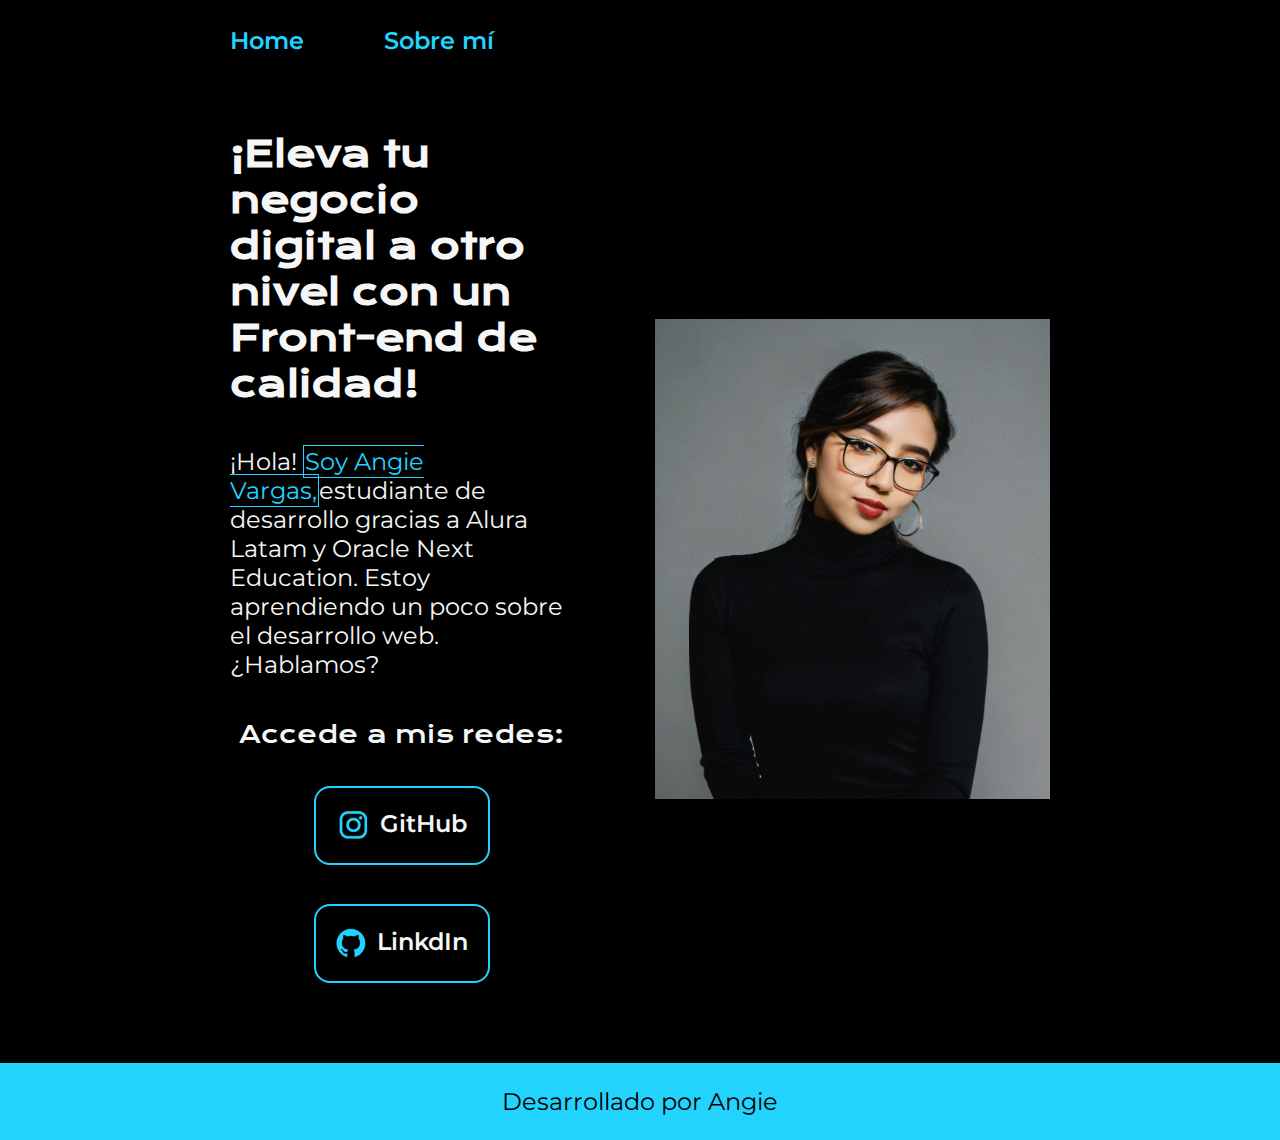
<file: index.html>
<!DOCTYPE html>
<html lang="es-co">

<head>

    <meta charset="UTF-8">
    <meta name="viewport" content="width=device-width, initial-scale=1.0">
    <title> Portafolio de Angie Vargas </title>
    <link rel="stylesheet" href="./styles/style.css">   
</head>

<body>
    
    <header class="header">

        <nav class="header__menu"> 

            <a class="header__menu__link" href="index.html"> Home </a>
            <a class="header__menu__link" href="about.html"> Sobre mí </a>

        </nav>

    </header>

    <main class="presentacion">   

        
        <section class="presentacion__contenido"> 

            <h1 class="presentacion__contenido__titulo"> ¡Eleva tu negocio digital a otro nivel 
                <strong class="titulo__destacado"> con un Front-end de calidad! </strong> 
            </h1>
    
            <p class="presentacion__contenido__texto">¡Hola! 
                <span>Soy Angie Vargas,</span>estudiante de desarrollo gracias a Alura Latam y Oracle Next Education. Estoy aprendiendo un poco sobre el desarrollo web. ¿Hablamos?
            </p>
            
            <div class="presentacion__enlaces">
                
                <h2 class="presentacion__enlaces__subtitulo"> Accede a mis redes: </h2>

                <!--<<a class="presentacion__enlances__link" href="https://www.instagram.com/mysticxs01/"> 
                    <img src="">
                    Instagram </a>
                -->

                <a class="presentacion__enlances__link" href="https://github.com/Mysticxs01"> 
                    <img src="./assets/instagram.png">
                    GitHub </a>

                <a class="presentacion__enlances__link" href="https://www.linkedin.com/in/angiec-vargasv/"> 
                    <img src="./assets/github.png">
                    LinkdIn </a>
            </div>

            
        </section>

            <img class="presentacion__imagen" src="./assets/imagenPortafolio.jpg" alt="imagen de Angie Vargas" width="350" height="480">
        
    </main>


    <footer class="footer">

        <p> Desarrollado por Angie </p>

    </footer>
 

</body>

</html>
</file>
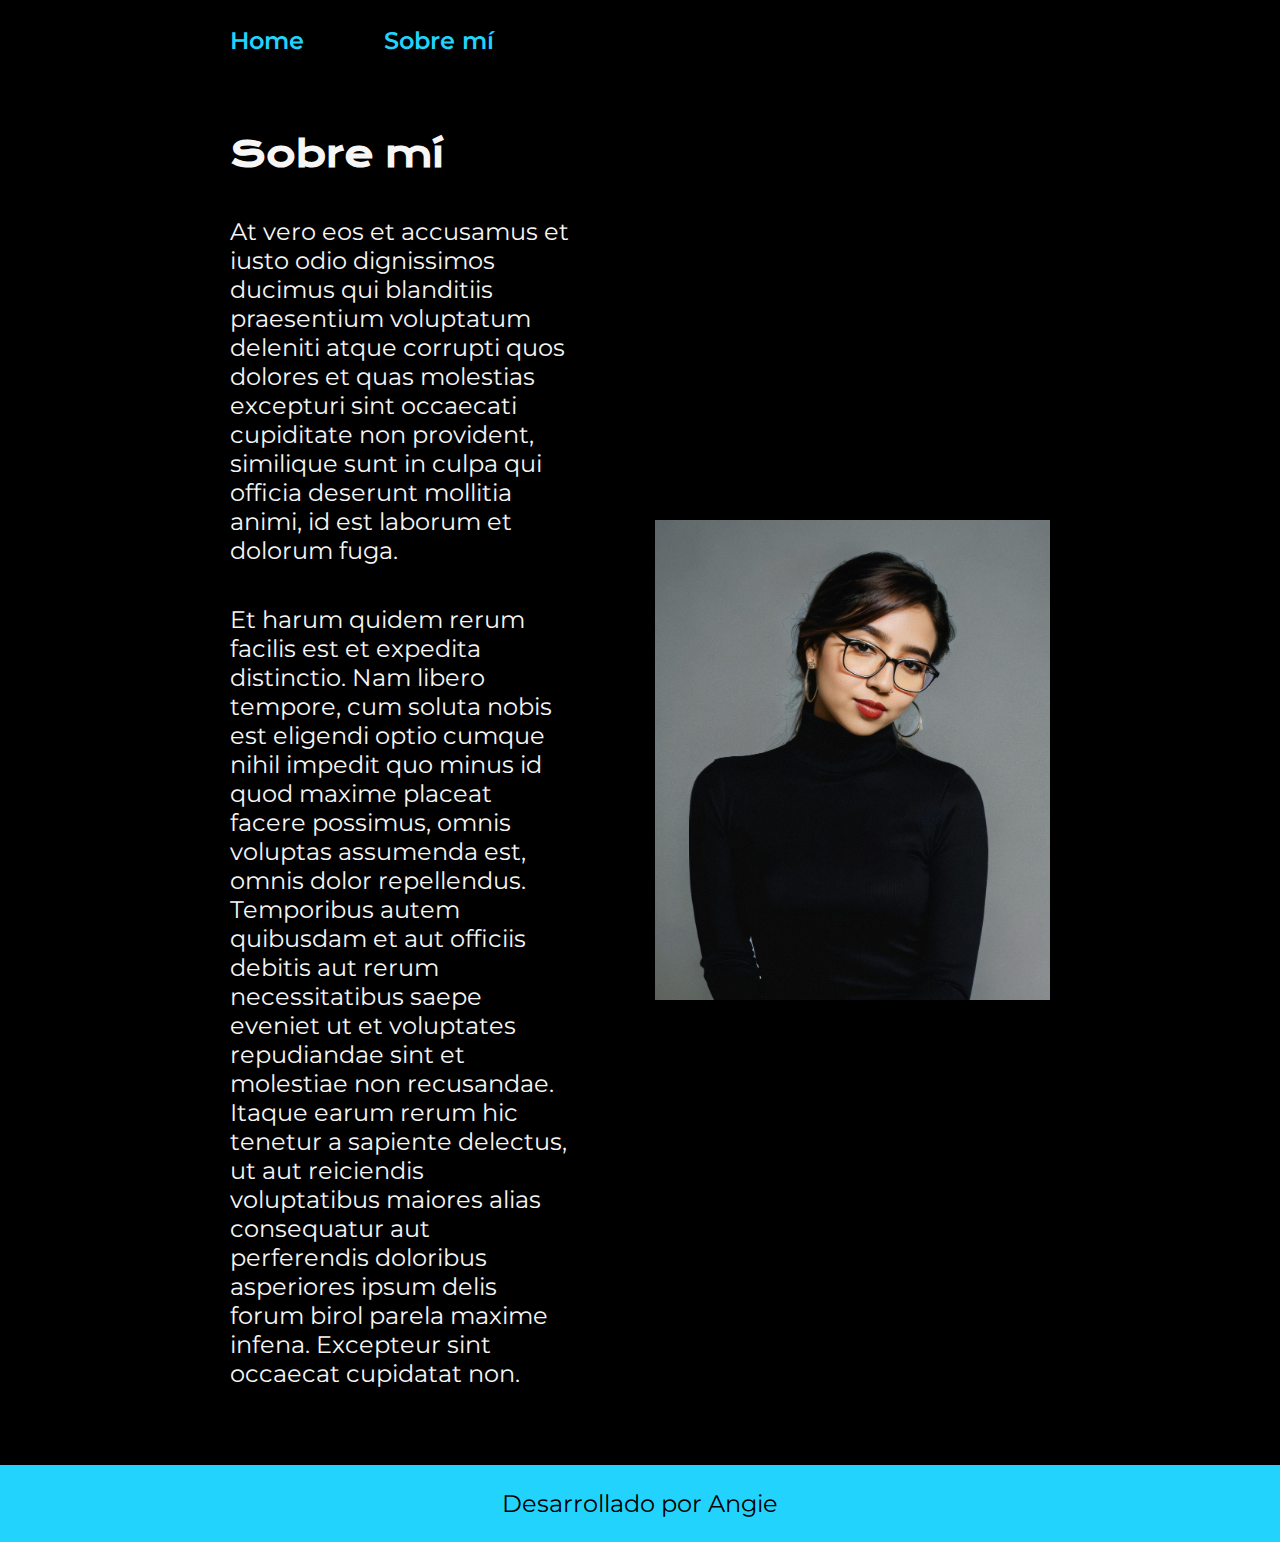
<file: about.html>
<!DOCTYPE html>
<html lang="es-co">

<head>
    <meta charset="UTF-8">
    <meta name="viewport" content="width=device-width, initial-scale=1.0">
    <title> Sobre mí </title>
    <link rel="stylesheet" href="./styles/style.css">
</head>

<body>

    <header class="header">

        <nav class="header__menu"> 

            <a class="header__menu__link" href="index.html"> Home </a>
            <a class="header__menu__link" href="about.html"> Sobre mí </a>

        </nav>

    </header>

    <main class="presentacion">

        <section class="presentacion__contenido">

            <h1 class="presentacion__contenido__titulo"> Sobre mí </h1>

            <p class="presentacion__contenido__texto"> At vero eos et accusamus et iusto odio dignissimos ducimus qui blanditiis praesentium voluptatum deleniti atque corrupti quos 
                dolores et quas molestias excepturi sint occaecati cupiditate non provident, similique sunt in culpa qui officia deserunt mollitia animi, 
                id est laborum et dolorum fuga.
            </p>

            <p class="presentacion__contenido__texto"> Et harum quidem rerum facilis est et expedita distinctio. Nam libero tempore, cum soluta nobis est eligendi optio cumque nihil impedit quo 
                minus id quod maxime placeat facere possimus, omnis voluptas assumenda est, omnis dolor repellendus. Temporibus autem quibusdam et aut officiis 
                debitis aut rerum necessitatibus saepe eveniet ut et voluptates repudiandae sint et molestiae non recusandae. Itaque earum rerum hic tenetur a 
                sapiente delectus, ut aut reiciendis voluptatibus maiores alias consequatur aut perferendis doloribus asperiores ipsum delis forum birol parela 
                maxime infena. Excepteur sint occaecat cupidatat non.
            </p>

        </section>
        <img img class="presentacion__imagen" src="./assets/imagenPortafolio.jpg" alt="imagen de Angie Vargas" width="350" height="480">

    </main>

    <footer class="footer">

        <p> Desarrollado por Angie </p>

    </footer>

</body>

</html>
</file>
<file: styles/style.css>
@import url('https://fonts.googleapis.com/css2?family=Krona+One&family=Montserrat:ital,wght@0,100..900;1,100..900&display=swap');

:root {
    --color-primario: #000000;
    --color-secundario: #F6F6F6;
    --color-terciario: #22D4FD;

    --fuente-montserrat: 'Montserrat', sans serif;
    --fuente-krona: 'Krona One', sans serif;
}

* {
    padding: 0;
    margin: 0;
}


body {
    background-color: var(--color-primario);
    color: var(--color-secundario);
    box-sizing: border-box;
}

span {
    color: var(--color-terciario);
    border: 1px solid var(--color-terciario);
    padding: 1px;
}

.header {
    padding: 2% 0% 0% 18%;
}

.header__menu {
    display: flex;
    gap: 80px;
}

.header__menu__link {
    font-family: var(--fuente-montserrat);
    font-size: 1.5rem;
    font-weight: 600;
    color: var(--color-terciario);
    text-decoration: none;
}

.presentacion {
    display: flex;   
    align-items: center;
    padding: 6% 18%;   
    justify-content: space-between;    
    gap: 82px;
}

.presentacion__contenido {
    width: 50%;       
    display: flex;      
    flex-direction: column;     
    gap: 40px;     
}

.presentacion__contenido__titulo {
    font-size: 2.25rem;
    font-family: var(--fuente-krona);
}

.titulo__destacado{
    color: var(--color-secundario);
}

.presentacion__contenido__texto {
    font-family: var(--fuente-montserrat);
    font-size: 1.5rem;
}

.presentacion__enlaces {
    display: flex;
    justify-content: space-between;
    flex-direction: column;
    align-items: center;
    gap: 32px;
}


.presentacion__enlaces__subtitulo {
    font-family: var(--fuente-krona);
    font-size: 1.5rem;
    font-weight: 400;

}

.presentacion__enlances__link {
    width: 50%;       
    text-align: center;
    padding: 21.5px 0px;        
    border-radius: 16px;        
    font-family: var(--fuente-montserrat);
    font-size: 1.5rem;
    font-weight: 600;
    margin: 1%;
    text-decoration: none;      
    color: var(--color-secundario);
    border: 2px solid var(--color-terciario);        
    display: flex;      
    justify-content: center;      
    gap: 10px;      
}

.presentacion__enlances__link:hover {
    background-color: #272727;
    
}

.presentacion__imagen {
    width: 50%;
}

.footer {
    background-color: var(--color-terciario);   
    padding: 24px;      
    color: var(--color-primario);
    text-align: center;     
    font-family: var(--fuente-montserrat);
    font-size: 1.5rem;
    font-weight: 400;       
}

@media (max-width: 1200px) {

    .header {
        padding: 10%;
    }

    .header__menu {
        justify-content: center;
    }

    .presentacion {
        flex-direction: column-reverse;
        padding: 5%;
    }

    .presentacion__contenido {
        width: auto;
    }
}
</file>
